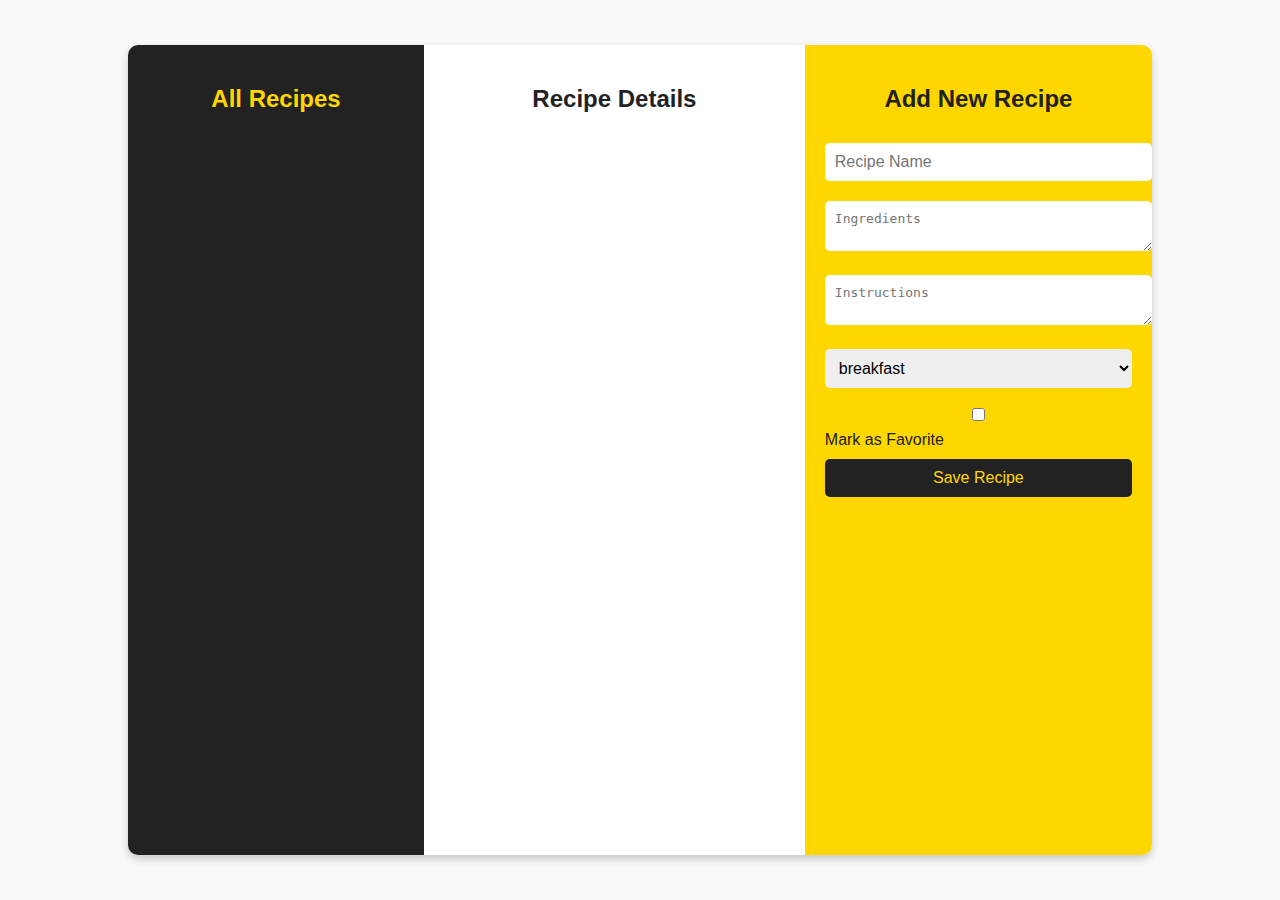
<file: index.html>
<!DOCTYPE html>
<html lang="en">
<head>
    <meta charset="UTF-8">
    <meta name="viewport" content="width=device-width, initial-scale=1.0">
    <title>Recipe Application</title>
    <link rel="stylesheet" href="style.css">
</head>
<body>
    <div class="container">
        <!-- Sidebar for Recipe List -->
        <aside class="sidebar">
            <h2>All Recipes</h2>
            <ul id="recipeList">
                <!-- Dynamic Recipe List Items Will Be Injected Here -->
            </ul>
        </aside>

        <!-- Main Content for Viewing Recipe Details -->
        <section class="content">
            <h2>Recipe Details</h2>
            <div id="recipeDetails">
                <!-- Details of Selected Recipe Will Be Displayed Here -->
            </div>
        </section>

        <!-- Form Panel for Adding/Editing Recipes -->
        <section class="form-panel">
            <h2 id="formTitle">Add New Recipe</h2>
            <form id="recipeForm" autocomplete="off">
                <input type="text" id="name" placeholder="Recipe Name" required>
                <textarea id="ingredient" placeholder="Ingredients" required></textarea>
                <textarea id="instruction" placeholder="Instructions" required></textarea>
                <select id="mealType">
                    <option value="breakfast">breakfast</option>
                    <option value="lunch">lunch</option>
                    <option value="dinner">dinner</option>
                    <option value="snack">snack</option>
                </select>
                <label>
                    <input type="checkbox" id="favorite"> Mark as Favorite
                </label>
                <button type="submit">Save Recipe</button>
            </form>
        </section>
    </div>

    <script src="script.js"></script>
</body>
</html>
</file>
<file: style.css>
body {
    font-family: Arial, sans-serif;
    display: flex;
    justify-content: center;
    align-items: center;
    min-height: 100vh;
    margin: 0;
    background-color: #f9f9f9;
 }
 
 .container {
    display: flex;
    width: 80%;
    height: 90vh;
    box-shadow: 0 4px 8px rgba(0, 0, 0, 0.2);
    border-radius: 10px;
    overflow: hidden;
 }
 
 .sidebar, .content, .form-panel {
    padding: 20px;
 }
 
 .sidebar {
    background-color: #222;
    color: #fff;
    width: 25%;
    overflow-y: auto;
 }
 
 .sidebar h2 {
    font-size: 1.5em;
    margin-bottom: 10px;
    color: #ffd700;
 }
 
 #recipeList {
    list-style-type: none;
    padding: 0;
 }
 
 #recipeList li {
    padding: 10px;
    margin: 5px 0;
    background: #333;
    color: #fff;
    cursor: pointer;
    border-radius: 5px;
    transition: background 0.3s ease;
 }
 
 #recipeList li:hover {
    background: #444;
 }


 .container h2{
   text-align: center;
 }
 
 .content {
    flex: 1;
    background: #fff;
    color: #222;
    overflow-y: auto;
 }
 
 .form-panel {
    width: 30%;
    background-color: #ffd700;
    color: #222;
 }
 
 h2, #formTitle {
    color: #222;
 }
 
 input, textarea, select, button {
    width: 100%;
    margin: 10px 0;
    padding: 10px;
    font-size: 1em;
    border: none;
    border-radius: 5px;
 }
 
 button {
    background-color: #222;
    color: #ffd700;
    cursor: pointer;
    transition: background 0.3s ease;
 }
 
 button:hover {
    background-color: #333;
 }
 
 label {
    font-size: 1em;
 }
</file>
